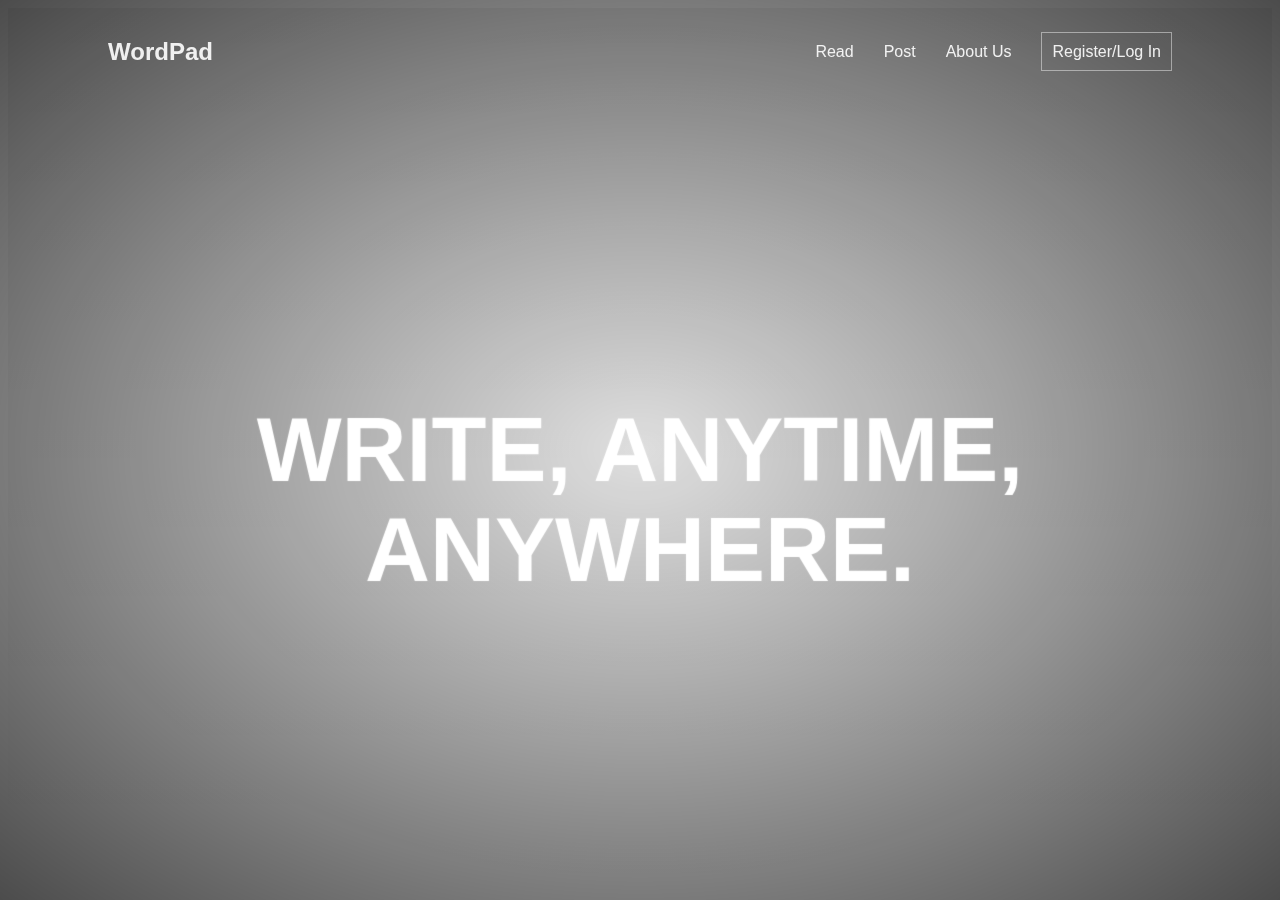
<file: index.html>
<!DOCTYPE html>
<html lang="en">
<head>
    <meta charset="UTF-8">
    <meta http-equiv="X-UA-Compatible" content="IE=edge">
    <meta name="viewport" content="width=device-width, initial-scale=1.0">
    <title>WordPad</title>
    <link rel="stylesheet" href="../css/landing.css">
</head>
<body>
    <div class="container">

        <header>
          <h2><a href="../html/index.html"><i class="ion-plane"></i>WordPad</a></h2>
          <nav>
            <ul>
              <li>
                <a href="../html/read.html" title="Read">Read</a>
              </li>
              <li>
                <a href="../html/post.html" title="Post">Post</a>
              </li>
              <li>
                <a href="../html/about.html" title="About US">About Us</a>
              </li>
              <li>
                <a class="btn" href="../html/register.html" title="Register / Log In">Register/Log In</a>
              </li>
            </ul>
          </nav>
        </header>
      
        <div class="cover">
          <h1></h1>
          <form  class="flex-form">
            <label for="from">
              <i class="ion-location"></i>
            </label>
            
          </form>
          <div id="madeby">
            <span>
              
            </span>
          </div>
        </div>
      
      </div>
      <div class="sp-container">
	<div class="sp-content">
		<div class="sp-globe"></div>
		<h2 class="frame-1">WRITE </h2>
		<h2 class="frame-2">WHAT YOU FEEL</h2>
		<h2 class="frame-3">ANYTIME</h2>
		<h2 class="frame-4">ANYWHERE</h2>
		<h2 class="frame-5">
			<span>WRITE,</span>
			<span>ANYTIME,</span>
			<span>ANYWHERE.</span>
		</h2>
		
	</div>
</div>

</body>
</html>
</file>
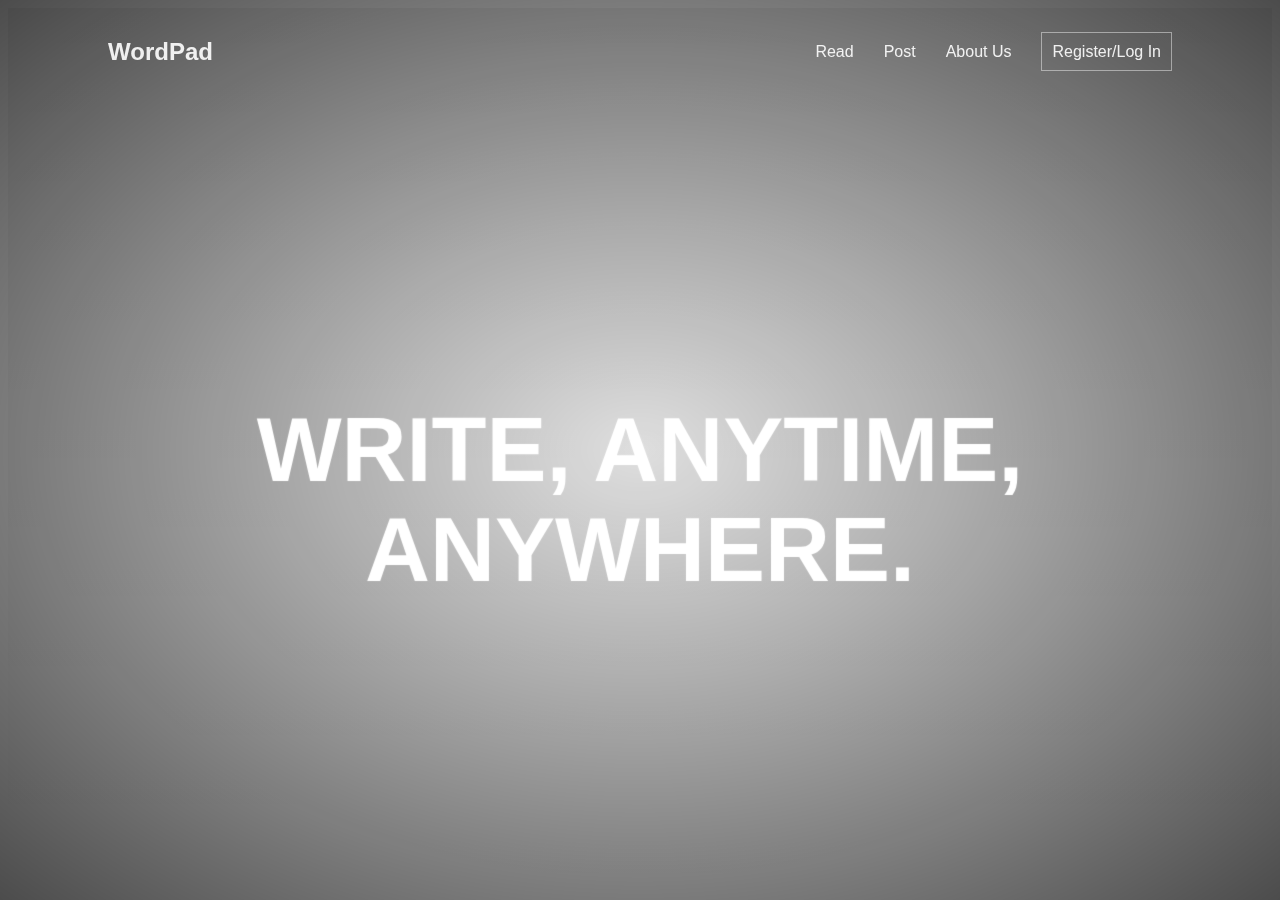
<file: html/index.html>
<!DOCTYPE html>
<html lang="en">
<head>
    <meta charset="UTF-8">
    <meta http-equiv="X-UA-Compatible" content="IE=edge">
    <meta name="viewport" content="width=device-width, initial-scale=1.0">
    <title>Document</title>
    <link rel="stylesheet" href="../css/landing.css">
</head>
<body>
    <div class="container">

        <header>
          <h2><a href="../html/index.html"><i class="ion-plane"></i>WordPad</a></h2>
          <nav>
            <ul>
              <li>
                <a href="../html/read.html" title="Read">Read</a>
              </li>
              <li>
                <a href="../html/post.html" title="Post">Post</a>
              </li>
              <li>
                <a href="../html/about.html" title="About US">About Us</a>
              </li>
              <li>
                <a class="btn" href="../html/register.html" title="Register / Log In">Register/Log In</a>
              </li>
            </ul>
          </nav>
        </header>
      
        <div class="cover">
          <h1></h1>
          <form  class="flex-form">
            <label for="from">
              <i class="ion-location"></i>
            </label>
            
          </form>
          <div id="madeby">
            <span>
              
            </span>
          </div>
        </div>
      
      </div>
      <div class="sp-container">
	<div class="sp-content">
		<div class="sp-globe"></div>
		<h2 class="frame-1">WRITE </h2>
		<h2 class="frame-2">WHAT YOU FEEL</h2>
		<h2 class="frame-3">ANYTIME</h2>
		<h2 class="frame-4">ANYWHERE</h2>
		<h2 class="frame-5">
			<span>WRITE,</span>
			<span>ANYTIME,</span>
			<span>ANYWHERE.</span>
		</h2>
		
	</div>
</div>

</body>
</html>
</file>
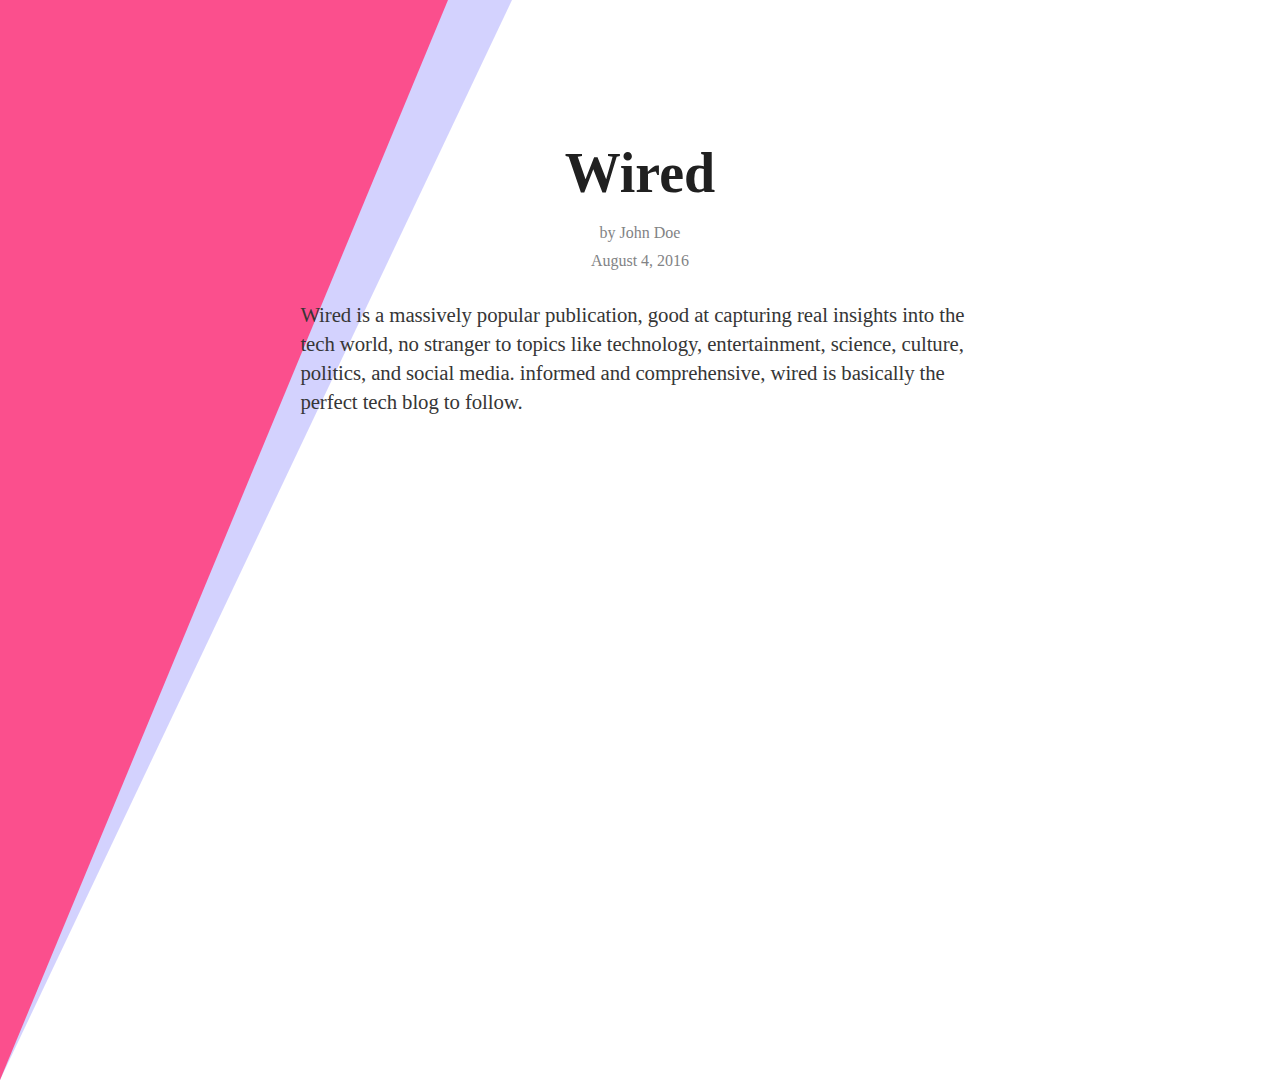
<file: html/blogpage.html>
<!DOCTYPE html>
<html lang="en">
<head>
    <meta charset="UTF-8">
    <meta http-equiv="X-UA-Compatible" content="IE=edge">
    <meta name="viewport" content="width=device-width, initial-scale=1.0">
    <title>READ</title>
    <link rel="stylesheet" href="../css/blogpage.css">
    <link rel="stylesheet" href="https://cdn.jsdelivr.net/npm/bootstrap@4.3.1/dist/css/bootstrap.min.css" integrity="sha384-ggOyR0iXCbMQv3Xipma34MD+dH/1fQ784/j6cY/iJTQUOhcWr7x9JvoRxT2MZw1T" crossorigin="anonymous">
</head>
<body>
    <main>
        <div class="triangle"></div>
        <div class="triangle-2"></div>
        <div class="triangle-3"></div>
        <div class="container">
         
          <article>
          <h1>Wired</h1>
          <div class="metadata">
            <span class="author">by John Doe</span>
            <span class="date">August 4, 2016</span>
          </div>
          <p>Wired is a massively popular publication, good at capturing real insights into the tech world, no stranger to topics like technology, entertainment, science, culture, politics, and social media. informed and comprehensive, wired is basically the perfect tech blog to follow.</p>
        <p></p>
            <p class="meh"></p>
        </article>
        </div>
        </main>
</body>
</html>
</file>
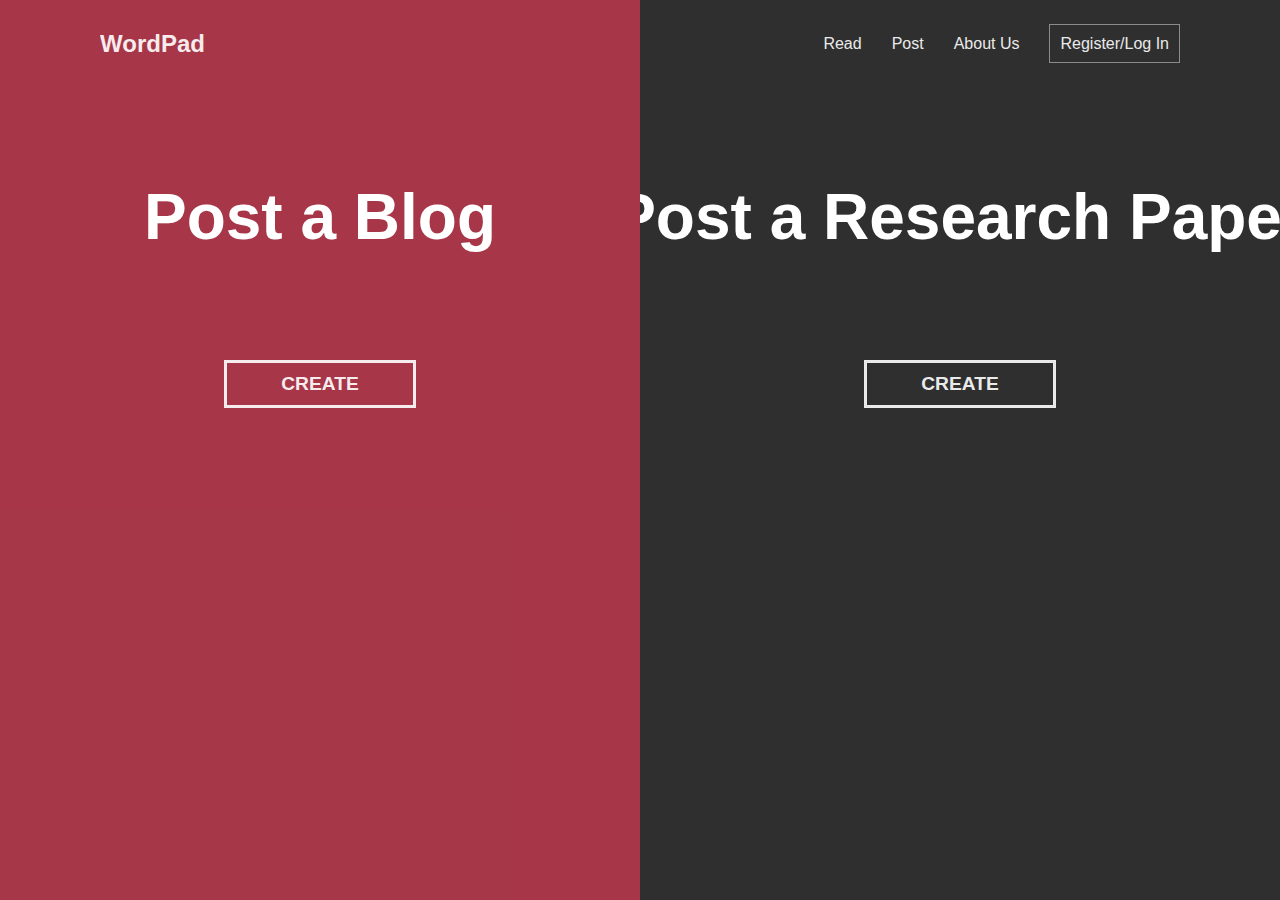
<file: html/post.html>
<!DOCTYPE html>
<html lang="en">

<head>
    <meta charset="UTF-8">
    <meta http-equiv="X-UA-Compatible" content="IE=edge">
    <meta name="viewport" content="width=device-width, initial-scale=1.0">
    <title>Post</title>
    <link rel="stylesheet" href="../css/post.css">
</head>

<body>
    <div class="container">
        <header>
            <h2><a href="../html/index.html"><i class="ion-plane"></i>WordPad</a></h2>
            <nav>
                <ul>
                    <li>
                        <a href="../html/read.html" title="Read">Read</a>
                    </li>
                    <li>
                        <a href="../html/post.html" title="Post">Post</a>
                    </li>
                    <li>
                        <a href="../html/about.html" title="About US">About Us</a>
                    </li>
                    <li>
                        <a class="btn" href="../html/register.html" title="Register / Log In">Register/Log In</a>
                    </li>
                </ul>
            </nav>
        </header>
        <div class="split left">
            <h1>Post a Blog</h1>
            <a href="../html/blog.html" class="linking">Create</a>
        </div>
        <div class="split right">
            <h1>Post a Research Paper</h1>
            <a href="../html/research.html" class="linking">Create</a>
        </div>
    </div>
    <script src="../js/post.js"></script>
</body>

</html>
</file>
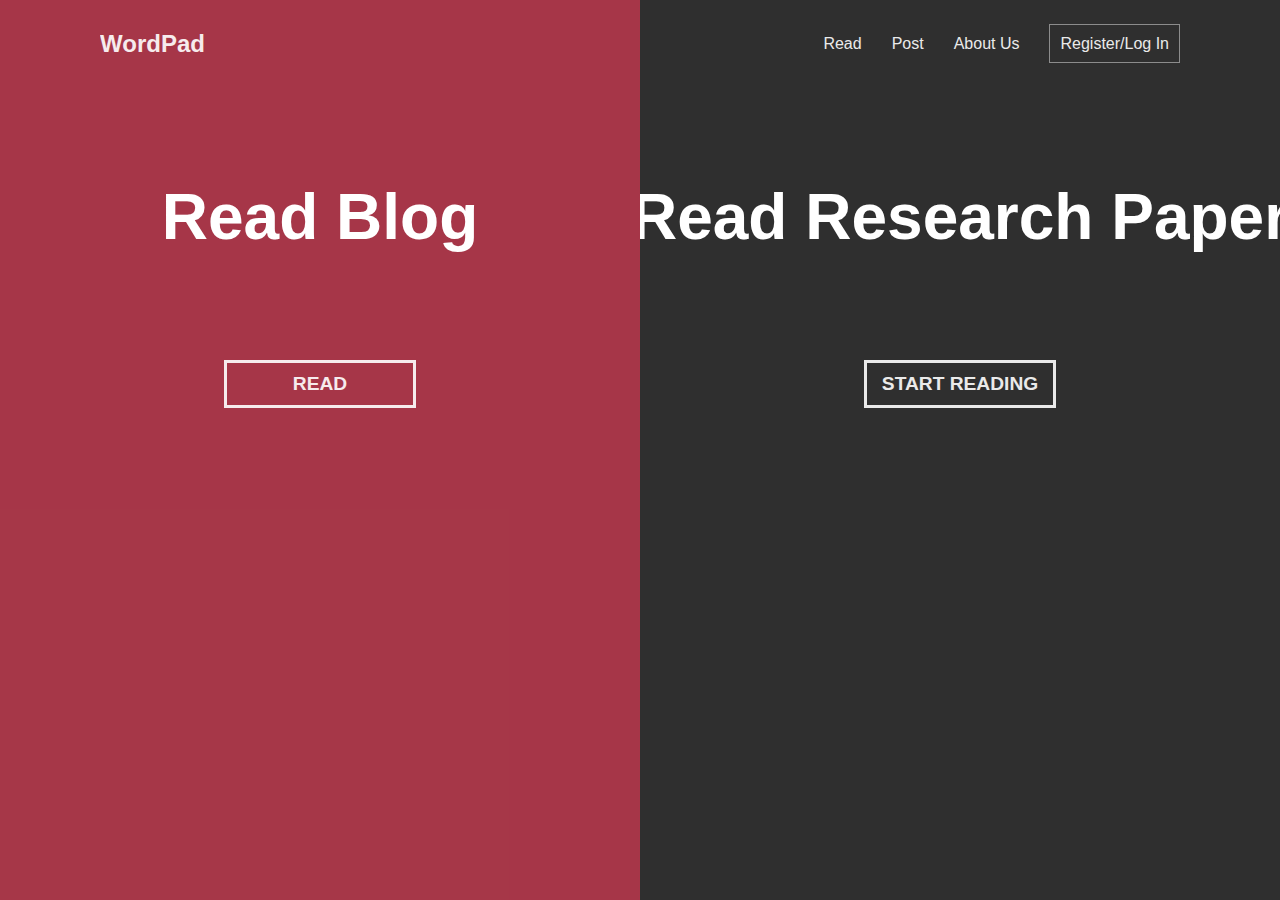
<file: html/read.html>
<!DOCTYPE html>
<html lang="en">

<head>
    <meta charset="UTF-8">
    <meta http-equiv="X-UA-Compatible" content="IE=edge">
    <meta name="viewport" content="width=device-width, initial-scale=1.0">
    <title>WordPad:Read</title>
    <link rel="stylesheet" href="../css/post.css">
</head>

<body>
    <div class="container">
        <header>
            <h2><a href="../html/index.html"><i class="ion-plane"></i>WordPad</a></h2>
            <nav>
                <ul>
                    <li>
                        <a href="../html/read.html" title="Read">Read</a>
                    </li>
                    <li>
                        <a href="../html/post.html" title="Post">Post</a>
                    </li>
                    <li>
                        <a href="../html/about.html" title="About US">About Us</a>
                    </li>
                    <li>
                        <a class="btn" href="../html/register.html" title="Register / Log In">Register/Log In</a>
                    </li>
                </ul>
            </nav>
        </header>
        <div class="split left">
            <h1>Read Blog</h1>
            <a href="../html/blogread.html" class="linking">Read</a>
        </div>
        <div class="split right">
            <h1>Read Research Paper</h1>
            <a href="../html/researchread.html" class="linking">Start Reading</a>
        </div>
    </div>
    <script src="../js/post.js"></script>
</body>

</html>
</file>
<file: css/landing.css>
@import url('https://fonts.googleapis.com/css?family=Lato:400,700');

*, *:before, *:after {
  -webkit-box-sizing: inherit;
  -moz-box-sizing: inherit;
  box-sizing: inherit;
}

::-webkit-input-placeholder {
  color: #56585b;
}

::-moz-placeholder {
  color: #56585b;
}

:-moz-placeholder {
  color: #56585b;
}

html {
  -webkit-box-sizing: border-box;
  -moz-box-sizing: border-box;
  box-sizing: border-box;
}

/* body {
  font-family: 'Lato', sans-serif;
  margin: 0;
  background: url('https://images.unsplash.com/photo-1600693615301-8752ab9411f6?ixlib=rb-4.0.3&ixid=MnwxMjA3fDB8MHxwaG90by1wYWdlfHx8fGVufDB8fHx8&auto=format&fit=crop&w=1170&q=80') no-repeat center center fixed;
  -webkit-background-size: cover;
  -moz-background-size: cover;
  background-size: cover;
  color: #0a0a0b;
  overflow: hidden;
} */

ul, nav{
  list-style: none;
  padding: 0;
}

a {
  color: #fff;
  text-decoration: none;
  cursor: pointer;
  opacity: 0.9;
}

a:hover {
  opacity: 1;
}

h1 {
  font-size: 3rem;
  font-weight: 700;
  color: #fff;
  margin: 0 0 1.5rem;
}

i {
  font-size: 1.3rem;
}

header {
  position: absolute;
  top: 0;
  left: 0;
  z-index: 10;
  width: 100%;
  display: flex;
  justify-content: space-between;
  align-items: center;
  color: #fff;
  padding: 10px 100px 0;
}

header nav ul {
  display: flex;
}

header nav li{
  margin: 0 15px;
}

header nav li:first-child{
  margin-left: 0; 
}

header nav li:last-child{
  margin-right: 0;  
}

a.btn {
  color: #fff;
  padding: 10px;
  border: 1px solid rgba(255,255,255,0.5);
  -webkit-transition: all 0.2s;
  -moz-transition: all 0.2s;
  transition: all 0.2s;
}

a.btn:hover {
  background: #d73851;
  border: 1px solid #d73851;
  color: #fff;
}

.cover  {
  height: 100vh;
  width: 100%;
  background: -webkit-gradient(linear, left top, left bottom, from(rgba(0,0,0,0.05)), to(rgba(0,0,0,0)));
  background: -webkit-linear-gradient(top, rgba(0,0,0,0.05) 0%, rgba(0,0,0,0) 100%);
  background: linear-gradient(to bottom, rgba(0,0,0,0.05) 0%, rgba(0,0,0,0) 100%);
  padding: 20px 50px;
  display: -webkit-box;
  display: flex;
  -webkit-box-orient: vertical;
  -webkit-box-direction: normal;
  flex-direction: column;
  -webkit-box-pack: center;
  justify-content: center;
  -webkit-box-align: center;
  align-items: center;
}

.flex-form input[type="submit"] {
  background: #ef3f5a;
  border: 1px solid #ef3f5a;
  color: #fff;
  padding: 0 30px;
  cursor: pointer;
  -webkit-transition: all 0.2s;
  -moz-transition: all 0.2s;
  transition: all 0.2s;
}

.flex-form input[type="submit"]:hover {
  background: #d73851;
  border: 1px solid #d73851;
}

.flex-form {
  display: -webkit-box;
  display: flex;
  z-index: 10;
  position: relative;
  width: 500px;
  box-shadow: 4px 8px 16px rgba(0, 0, 0, 0.3);
}

.flex-form > * {
  border: 0;
  padding: 0 0 0 10px;
  background: #fff;
  line-height: 50px;
  font-size: 1rem;
  border-radius: 0;
  outline: 0;
  -webkit-appearance: none;
}

input[type="search"] {
  flex-basis: 500px;
}

#madeby {
  position: absolute;
  bottom: 0;
  right: 0;
  padding: 25px 100px;
  color: #fff;
}

@media all and (max-width:800px) {
  body {
    font-size: 0.9rem;
  }

  .flex-form {
    width: 100%;
  }

  input[type="search"] {
    flex-basis: 100%;
  }

  .flex-form > * {
    font-size: 0.9rem;
  }

  header {
    -webkit-box-orient: vertical;
    -webkit-box-direction: normal;
    flex-direction: column;
    padding: 10px !important;
  }

  header h2 {
    margin-bottom: 15px;
  }

  h1 {
    font-size: 2rem;
  }

  .cover {
    padding: 20px;
  }

  #madeby {
    padding: 30px 20px;
  }
}

@media all and (max-width:360px) {
  header nav li{
    margin: 0 10px;
  }

  .flex-form {
    display: -webkit-box;
    display: flex;
    -webkit-box-orient: vertical;
    -webkit-box-direction: normal;
    flex-direction: column;
  }

  input[type="search"] {
    flex-basis: 0;
  }

  label {
    display: none;
  }
}

@import url('https://fonts.googleapis.com/css?family=Barlow');

body {
	background: url(https://w0.peakpx.com/wallpaper/30/833/HD-wallpaper-artistic-mountain-pink-minimalist.jpg) no-repeat center center fixed; 
	-webkit-background-size: cover;
	-moz-background-size: cover;
	-o-background-size: cover;
	background-size: cover;
	font-family: 'Barlow', sans-serif;
}
.container {
	width: 100%;
	position: relative;
	overflow: hidden;
}
a {
	text-decoration: none;
}
h1.main, p.demos {
	-webkit-animation-delay: 18s;
	-moz-animation-delay: 18s;
	-ms-animation-delay: 18s;
	animation-delay: 18s;
}
.sp-container {
	position: fixed;
	top: 0px;
	left: 0px;
	width: 100%;
	height: 100%;
	z-index: 0;
	background: -webkit-radial-gradient(rgba(0, 0, 0, 0.1), rgba(0, 0, 0, 0.3) 35%, rgba(0, 0, 0, 0.7));
	background: -moz-radial-gradient(rgba(0, 0, 0, 0.1), rgba(0, 0, 0, 0.3) 35%, rgba(0, 0, 0, 0.7));
	background: -ms-radial-gradient(rgba(0, 0, 0, 0.1), rgba(0, 0, 0, 0.3) 35%, rgba(0, 0, 0, 0.7));
	background: radial-gradient(rgba(0, 0, 0, 0.1), rgba(0, 0, 0, 0.3) 35%, rgba(0, 0, 0, 0.7));
}
.sp-content {
	position: absolute;
	width: 100%;
	height: 100%;
	left: 0px;
	top: 0px;
	z-index: 1000;
}
.sp-container h2 {
	position: absolute;
	top: 50%;
	line-height: 100px;
	height: 90px;
	margin-top: -50px;
	font-size: 90px;
	width: 100%;
	text-align: center;
	color: transparent;
	-webkit-animation: blurFadeInOut 3s ease-in backwards;
	-moz-animation: blurFadeInOut 3s ease-in backwards;
	-ms-animation: blurFadeInOut 3s ease-in backwards;
	animation: blurFadeInOut 3s ease-in backwards;
}
.sp-container h2.frame-1 {
	-webkit-animation-delay: 0s;
	-moz-animation-delay: 0s;
	-ms-animation-delay: 0s;
	animation-delay: 0s;
}
.sp-container h2.frame-2 {
	-webkit-animation-delay: 3s;
	-moz-animation-delay: 3s;
	-ms-animation-delay: 3s;
	animation-delay: 3s;
}
.sp-container h2.frame-3 {
	-webkit-animation-delay: 6s;
	-moz-animation-delay: 6s;
	-ms-animation-delay: 6s;
	animation-delay: 6s;
}
.sp-container h2.frame-4 {
	font-size: 200px;
	-webkit-animation-delay: 9s;
	-moz-animation-delay: 9s;
	-ms-animation-delay: 9s;
	animation-delay: 9s;
}
.sp-container h2.frame-5 {
	-webkit-animation: none;
	-moz-animation: none;
	-ms-animation: none;
	animation: none;
	color: transparent;
	text-shadow: 0px 0px 1px #fff;
}
.sp-container h2.frame-5 span {
	-webkit-animation: blurFadeIn 3s ease-in 12s backwards;
	-moz-animation: blurFadeIn 1s ease-in 12s backwards;
	-ms-animation: blurFadeIn 3s ease-in 12s backwards;
	animation: blurFadeIn 3s ease-in 12s backwards;
	color: transparent;
	text-shadow: 0px 0px 1px #fff;
}
.sp-container h2.frame-5 span:nth-child(2) {
	-webkit-animation-delay: 13s;
	-moz-animation-delay: 13s;
	-ms-animation-delay: 13s;
	animation-delay: 13s;
}
.sp-container h2.frame-5 span:nth-child(3) {
	-webkit-animation-delay: 14s;
	-moz-animation-delay: 14s;
	-ms-animation-delay: 14s;
	animation-delay: 14s;
}
.sp-globe {
	position: absolute;
	width: 282px;
	height: 273px;
	left: 50%;
	top: 50%;
	margin: -137px 0 0 -141px;
	background: transparent url(http://web-sonick.zz.mu/images/sl/globe.png) no-repeat top left;
	-webkit-animation: fadeInBack 3.6s linear 14s backwards;
	-moz-animation: fadeInBack 3.6s linear 14s backwards;
	-ms-animation: fadeInBack 3.6s linear 14s backwards;
	animation: fadeInBack 3.6s linear 14s backwards;
	-ms-filter: "progid:DXImageTransform.Microsoft.Alpha(Opacity=30)";
	filter: alpha(opacity=30);
	opacity: 0.3;
	-webkit-transform: scale(5);
	-moz-transform: scale(5);
	-o-transform: scale(5);
	-ms-transform: scale(5);
	transform: scale(5);
}
.sp-circle-link {
	position: absolute;
	left: 50%;
	bottom: 100px;
	margin-left: -50px;
	text-align: center;
	line-height: 100px;
	width: 100px;
	height: 100px;
	background: #fff;
	color: #3f1616;
	font-size: 25px;
	-webkit-border-radius: 50%;
	-moz-border-radius: 50%;
	border-radius: 50%;
	-webkit-animation: fadeInRotate 1s linear 16s backwards;
	-moz-animation: fadeInRotate 1s linear 16s backwards;
	-ms-animation: fadeInRotate 1s linear 16s backwards;
	animation: fadeInRotate 1s linear 16s backwards;
	-webkit-transform: scale(1) rotate(0deg);
	-moz-transform: scale(1) rotate(0deg);
	-o-transform: scale(1) rotate(0deg);
	-ms-transform: scale(1) rotate(0deg);
	transform: scale(1) rotate(0deg);
}
.sp-circle-link:hover {
	background: #85373b;
	color: #fff;
}
/**/

@-webkit-keyframes blurFadeInOut {
	0% {
		opacity: 0;
		text-shadow: 0px 0px 40px #fff;
		-webkit-transform: scale(1.3);
	}
	20%, 75% {
		opacity: 1;
		text-shadow: 0px 0px 1px #fff;
		-webkit-transform: scale(1);
	}
	100% {
		opacity: 0;
		text-shadow: 0px 0px 50px #fff;
		-webkit-transform: scale(0);
	}
}
@-webkit-keyframes blurFadeIn {
	0% {
		opacity: 0;
		text-shadow: 0px 0px 40px #fff;
		-webkit-transform: scale(1.3);
	}
	50% {
		opacity: 0.5;
		text-shadow: 0px 0px 10px #fff;
		-webkit-transform: scale(1.1);
	}
	100% {
		opacity: 1;
		text-shadow: 0px 0px 1px #fff;
		-webkit-transform: scale(1);
	}
}
@-webkit-keyframes fadeInBack {
	0% {
		opacity: 0;
		-webkit-transform: scale(0);
	}
	50% {
		opacity: 0.4;
		-webkit-transform: scale(2);
	}
	100% {
		opacity: 0.2;
		-webkit-transform: scale(5);
	}
}
@-webkit-keyframes fadeInRotate {
	0% {
		opacity: 0;
		-webkit-transform: scale(0) rotate(360deg);
	}
	100% {
		opacity: 1;
		-webkit-transform: scale(1) rotate(0deg);
	}
}
/**/

@-moz-keyframes blurFadeInOut {
	0% {
		opacity: 0;
		text-shadow: 0px 0px 40px #fff;
		-moz-transform: scale(1.3);
	}
	20%, 75% {
		opacity: 1;
		text-shadow: 0px 0px 1px #fff;
		-moz-transform: scale(1);
	}
	100% {
		opacity: 0;
		text-shadow: 0px 0px 50px #fff;
		-moz-transform: scale(0);
	}
}
@-moz-keyframes blurFadeIn {
	0% {
		opacity: 0;
		text-shadow: 0px 0px 40px #fff;
		-moz-transform: scale(1.3);
	}
	100% {
		opacity: 1;
		text-shadow: 0px 0px 1px #fff;
		-moz-transform: scale(1);
	}
}
@-moz-keyframes fadeInBack {
	0% {
		opacity: 0;
		-moz-transform: scale(0);
	}
	50% {
		opacity: 0.4;
		-moz-transform: scale(2);
	}
	100% {
		opacity: 0.2;
		-moz-transform: scale(5);
	}
}
@-moz-keyframes fadeInRotate {
	0% {
		opacity: 0;
		-moz-transform: scale(0) rotate(360deg);
	}
	100% {
		opacity: 1;
		-moz-transform: scale(1) rotate(0deg);
	}
}
/**/

@keyframes blurFadeInOut {
	0% {
		opacity: 0;
		text-shadow: 0px 0px 40px #fff;
		transform: scale(1.3);
	}
	20%, 75% {
		opacity: 1;
		text-shadow: 0px 0px 1px #fff;
		transform: scale(1);
	}
	100% {
		opacity: 0;
		text-shadow: 0px 0px 50px #fff;
		transform: scale(0);
	}
}
@keyframes blurFadeIn {
	0% {
		opacity: 0;
		text-shadow: 0px 0px 40px #fff;
		transform: scale(1.3);
	}
	50% {
		opacity: 0.5;
		text-shadow: 0px 0px 10px #fff;
		transform: scale(1.1);
	}
	100% {
		opacity: 1;
		text-shadow: 0px 0px 1px #fff;
		transform: scale(1);
	}
}
@keyframes fadeInBack {
	0% {
		opacity: 0;
		transform: scale(0);
	}
	50% {
		opacity: 0.4;
		transform: scale(2);
	}
	100% {
		opacity: 0.2;
		transform: scale(5);
	}
}
@keyframes fadeInRotate {
	0% {
		opacity: 0;
		transform: scale(0) rotate(360deg);
	}
	100% {
		opacity: 1;
		transform: scale(1) rotate(0deg);
	}
}
</file>
<file: css/blogpage.css>
body {
    -webkit-text-size-adjust: 100%;
    -webkit-font-feature-settings: "kern" 1;
    -moz-font-feature-settings: "kern" 1;
    -o-font-feature-settings: "kern" 1;
    font-feature-settings: "kern" 1;
    font-kerning: normal;
}
main {
  position: relative;
}
 
.triangle {
  position: absolute;
  width: 0;
    height: 0;
    border-top: 28vh solid #ff4081;
    border-right: 40vw solid transparent;
  opacity: 0.90;
  z-index: -1;
  transition: all 0.3s cubic-bezier(.17,.67,.83,.67);
}
.triangle-2 {
  position: absolute;
  width: 0;
    height: 0;
    border-top: 25vh solid #cecdfe;
    border-right: 75vw solid transparent;
  opacity: 0.90;
  z-index: -2;
  transition: all 0.3s cubic-bezier(.17,.67,.83,.67);
}
 
.triangle-3 {
  position: absolute;
  display: block;
  right: 0;
  width: 0;
    height: 0;
    border-top: 25vh solid #4b007d;
    border-left: 75vw solid transparent;
  opacity: 0.90;
  z-index: -3;
  transition: all 0.3s cubic-bezier(.17,.67,.83,.67);
}
 
.container {
  position: relative;
  top: 20vh;
  padding: 50px 1em;
  max-width: 1000px;
  margin: 0 auto;
  z-index: 100;
}
 
 
@media only screen and (min-width: 768px) {
 
  .triangle {
    border-top: 120vh solid #ff4081;
    border-right: 35vw solid transparent;
  }
  .triangle-2 {
    border-top: 120vh solid #cecdfe;
    border-right: 40vw solid transparent;
  }
  .triangle-3 {
    display: none;
  }
  .container {
    top: 10vh;
  }
}
 
 
article {
  max-width: 700px;
  margin: 0 auto;
  z-index: 100;
}
article h1 {
  font-family: 'Merriweather';
  font-weight: 700;
  font-size: 3.5rem;
  color: #202020;
  margin-bottom: 0.25em;
  text-align: center;
}
article .metadata {
  margin-bottom: 1em;
}
article span {
  font-family: Merriweather;
  font-size: 1em;
  font-weight: 400;
  display: block;
  color: #828385;
  text-align: center;
  margin-bottom: 0.250em
}
article p {
  font-family: 'PT Sans';
  font-weight: 400;
  font-size: 1.150em;
  line-height: 1.4;
  color: #363636;
  margin-bottom: 1.1635em;
  letter-spacing: -0.0040em;
  padding: 0.50em;
}
 
@media only screen and (min-width: 768px) {
  article p {
    font-size: 1.30em;
  }
}
</file>
<file: css/post.css>
@import url(landing.css);
:root {
    --container-bg-color: #333;
    --left-bg-color: rgba(215, 56, 81, 0.7);
    --left-button-hover-color: rgba(161, 11, 11, 0.3);
    --right-bg-color: rgba(43, 43, 43, 0.5);
    --right-button-hover-color: rgba(92, 92, 92, 0.3);
    --hover-width: 75%;
    --other-width: 25%;
    --speed: 1000ms;
}

html,
body {
    padding: 0;
    margin: 0;
    font-family: 'Franklin Gothic Medium', 'Arial Narrow', Arial, sans-serif;
    width: 100%;
    height: 100%;
    overflow-x: hidden;
}

h1 {
    font-size: 4rem;
    color: #fff;
    position: absolute;
    left: 50%;
    top: 20%;
    transform: translateX(-50%);
    white-space: nowrap;
}

.linking {
    display: block;
    position: absolute;
    left: 50%;
    top: 40%;
    height: 3.0rem;
    padding-top: 0.6rem;
    width: 12rem;
    text-align: center;
    color: #fff;
    border: #fff solid 0.2rem;
    font-size: 1.2rem;
    font-weight: bold;
    text-transform: uppercase;
    text-decoration: none;
    transform: translateX(-50%);
}

.split.left .linking:hover {
    background-color: var(--left-button-hover-color);
    border-color: var(--left-button-hover-color);
}

.split.right .linking:hover {
    background-color: var(--right-button-hover-color);
    border-color: var(--right-button-hover-color);
}

.container {
    position: relative;
    width: 100%;
    height: 100%;
    background: var(--container-bg-color);
}

.split {
    position: absolute;
    width: 50%;
    height: 100%;
    overflow: hidden;
}

.split.left {
    left: 0;
    background: url('https://images.unsplash.com/photo-1432821596592-e2c18b78144f?ixlib=rb-4.0.3&ixid=MnwxMjA3fDB8MHxwaG90by1wYWdlfHx8fGVufDB8fHx8&auto=format&fit=crop&w=1170&q=80') center center no-repeat;
    background-size: cover;
}

.split.left:before {
    position: absolute;
    content: "";
    width: 100%;
    height: 100%;
    background: var(--left-bg-color);
}

.split.right {
    right: 0;
    background: url('https://images.unsplash.com/photo-1570286424717-86d8a0082d0c?ixlib=rb-4.0.3&ixid=MnwxMjA3fDB8MHxwaG90by1wYWdlfHx8fGVufDB8fHx8&auto=format&fit=crop&w=436&q=80') center center no-repeat;
    background-size: cover;
}


.split.right:before {
    position: absolute;
    content: "";
    width: 100%;
    height: 100%;
    background: var(--right-bg-color);
}

.split.left,
.split.right,
.split.right:before,
.split.left:before {
    transition: var(--speed) all ease-in-out;
}

.hover-left .left {
    width: var(--hover-width);
}

.hover-left .right {
    width: var(--other-width);
}

.hover-left .right:before {
    z-index: 2;
}


.hover-right .right {
    width: var(--hover-width);
}

.hover-right .left {
    width: var(--other-width);
}

.hover-right .left:before {
    z-index: 2;
}

@media(max-width: 800px) {
    h1 {
        font-size: 2rem;
    }

    .linking {
        width: 12rem;
    }
}

@media(max-height: 700px) {
    .linking {
        top: 70%;
    }
}
</file>
